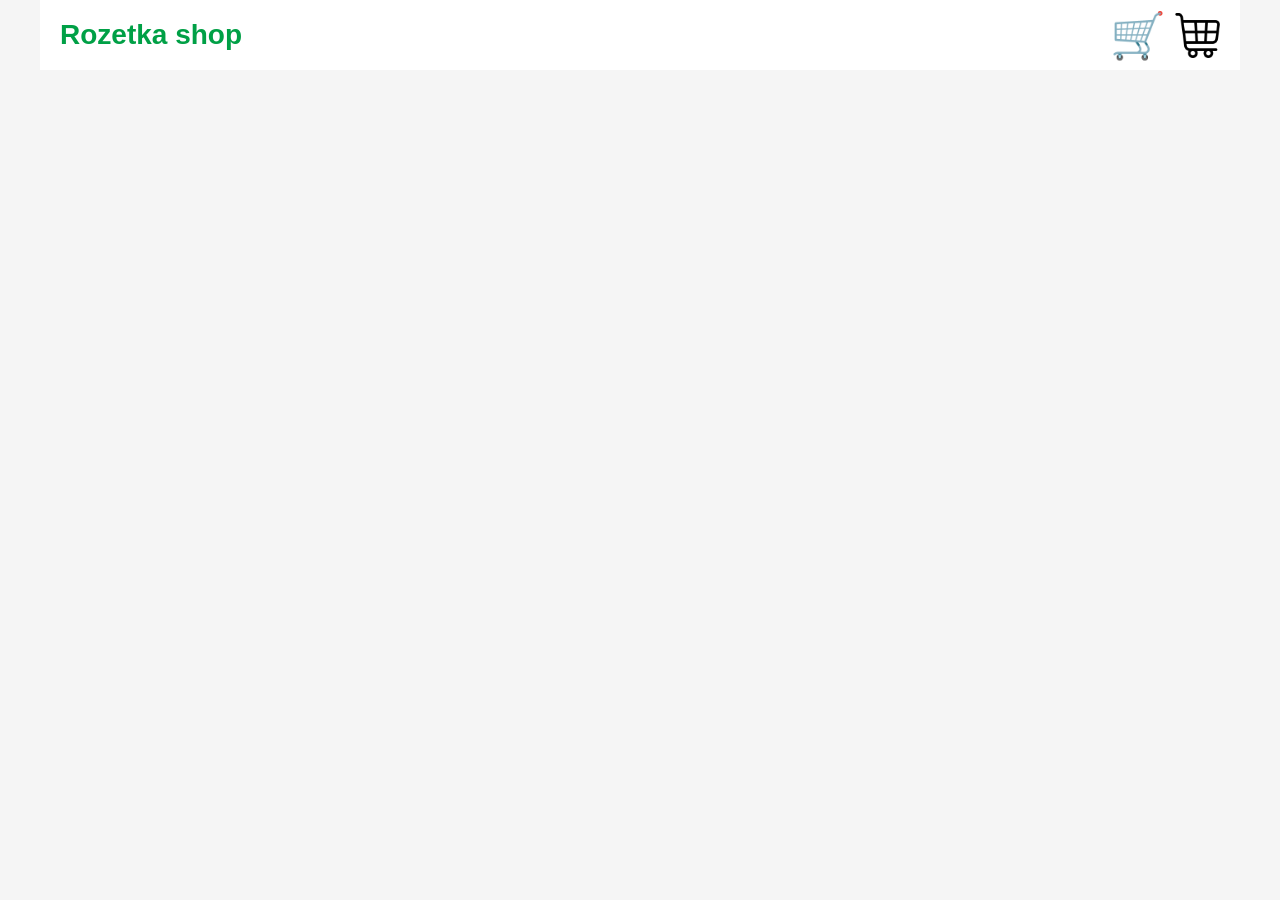
<file: index.html>
<!DOCTYPE html>
<html lang="en">
<head>
    <meta charset="UTF-8">
    <meta name="viewport" content="width=device-width, initial-scale=1.0">
    <title>Rozetka Shop</title>
    <link rel="stylesheet" href="style.css">
</head>

<body>

    <header class="header">

        <a class="logo" href="">
            Rozetka shop
        </a>

        <div class="header-buttons">

           <button class="cart-btn" id="cartBtn">
        🛒
    </button>

    <button class="burger" id="burger">
        <img class="Image" src="./1374128.png" alt="">
    </button>

        </div>

    </header>


    <div class="filters" id="filters">

        <h2>Фильтры</h2>

        <select id="category">
            <option value="all">
                Все категории
            </option>
        </select>

        <input
            type="text"
            id="search"
            placeholder="Название товара"
        >

        <input
            type="number"
            id="price"
            placeholder="Максимальная цена"
        >

        <div class="sort-buttons">

            <button id="sortUp">
                Цена ↑
            </button>

            <button id="sortDown">
                Цена ↓
            </button>

        </div>

    </div>


    <div class="cart" id="cart">

        <h2>
            Корзина
        </h2>

        <div id="cartItems"></div>

        <p>
            Итого:
            <span id="cartTotal">0</span>$
        </p>
       <a class="Order" href="order.html">Оформить заказ прямо сейчяс!</a>
        <button id="closeCart">
            Закрыть
        </button>

    </div>
    <div class="header-buttons">

    
</div>


    <div class="Product_box"></div>


    <script src="./js.js"></script>

</body>
</html>
</file>
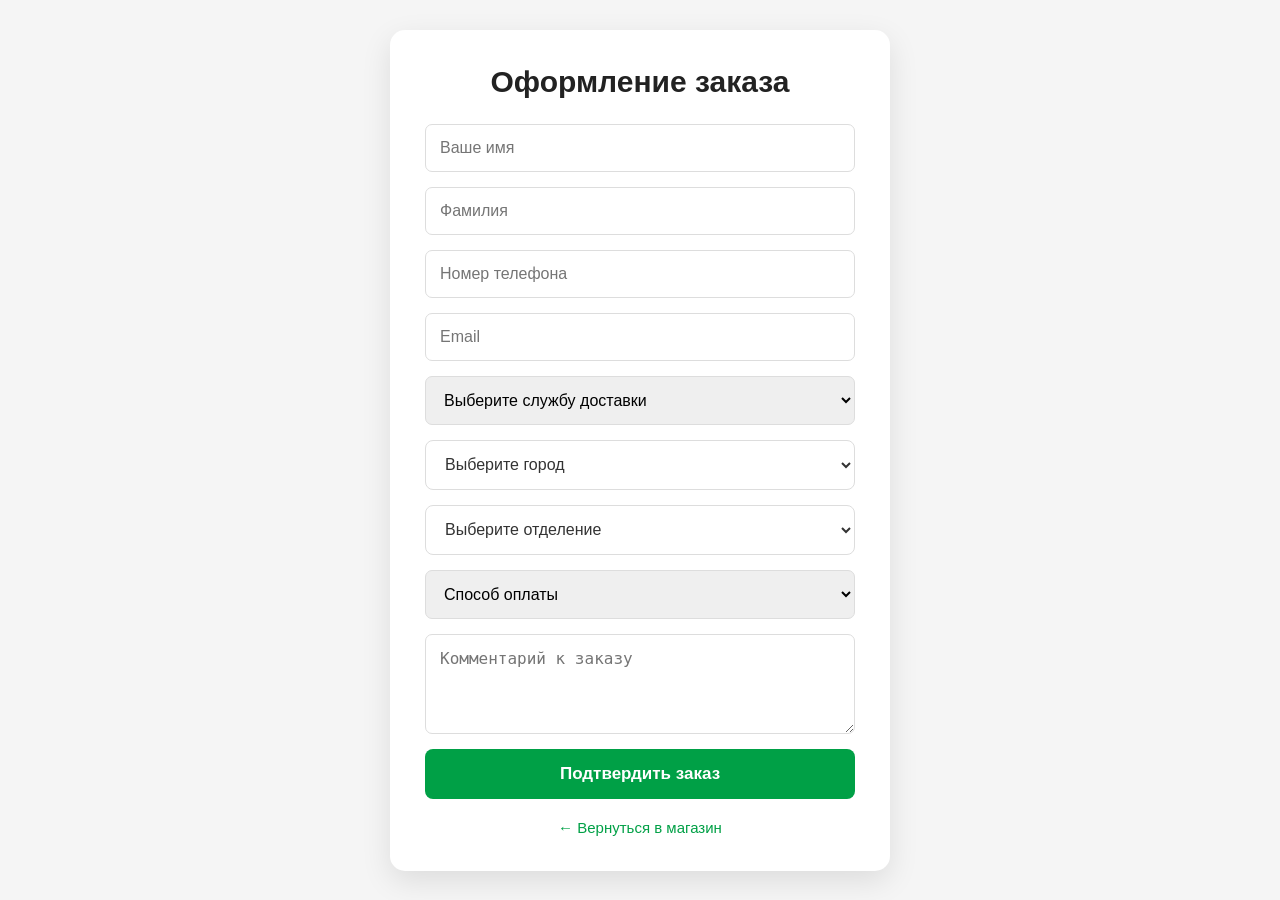
<file: order.html>
<!DOCTYPE html>
<html lang="ru">
<head>
    <meta charset="UTF-8">
    <meta name="viewport" content="width=device-width, initial-scale=1.0">
    <title>Оформление заказа</title>
    <link rel="stylesheet" href="order.css">
</head>
<body>

    <div class="order-box">
        <h1>Оформление заказа</h1>

        <form id="orderForm">

            <input id="name" type="text" placeholder="Ваше имя" required>

            <input id="surname" type="text" placeholder="Фамилия" required>

            <input id="phone" type="tel" placeholder="Номер телефона" required>

            <input id="email" type="email" placeholder="Email" required>

            <select id="post" required>
                <option value="">Выберите службу доставки</option>
                <option value="Новая почта">Новая почта</option>
            </select>

            <select id="city" required>
                <option value="">Выберите город</option>
                <option value="Одесса">Одесса</option>
                <option value="Киев">Киев</option>
                <option value="Львов">Львов</option>
                <option value="Днепр">Днепр</option>
                <option value="Харьков">Харьков</option>
            </select>

            <select id="department" required>
                <option value="">Выберите отделение</option>
            </select>

            <select id="payment" required>
                <option value="">Способ оплаты</option>
                <option value="Банковская карта">Банковская карта</option>
                <option value="При получении">При получении</option>
            </select>

            <textarea id="comment" placeholder="Комментарий к заказу"></textarea>

            <button type="submit">Подтвердить заказ</button>

        </form>
        <a class="back" href="index.html">← Вернуться в магазин</a>
    </div>
    <script src="order.js"></script>
</body>
</html>
</file>
<file: style.css>
.Product_box {
    width: 1200px;
    margin: 50px auto;

    display: grid;
    grid-template-columns: repeat(4, 1fr);
    gap: 25px;
}


/* КАРТОЧКА */

.Product_kard {
    min-height: 430px;
    padding: 20px;

    background: white;
    border-radius: 12px;

    display: flex;
    flex-direction: column;

    box-shadow: 0 3px 12px rgba(0, 0, 0, 0.08);

    transition: 0.3s;
}

.Product_kard:hover {
    transform: translateY(-5px);

    box-shadow: 0 8px 20px rgba(0, 0, 0, 0.15);
}


/* КАРТИНКА */

.Product_kard img {
    width: 100%;
    height: 220px;

    object-fit: contain;

    margin-bottom: 15px;
}


/* НАЗВАНИЕ */

.Title {
    font-size: 17px;
    line-height: 22px;

    margin-bottom: 10px;

    color: #222;

    display: -webkit-box;
    -webkit-line-clamp: 2;
    -webkit-box-orient: vertical;

    overflow: hidden;
}


/* КАТЕГОРИЯ */

.Product-category {
    color: #888;

    font-size: 14px;

    margin-bottom: 10px;
}


/* ЦЕНА */

.By-product {
    color: #ff5a30;

    font-size: 20px;
    font-weight: 700;

    margin-bottom: 15px;
}


/* КНОПКА */

.btnBy {
    width: 100%;
    height: 40px;

    margin-top: auto;

    border: none;
    border-radius: 7px;

    background: #222;
    color: white;

    font-size: 14px;
    font-weight: 600;

    cursor: pointer;

    transition: 0.3s;
}

.btnBy:hover {
    background: #ff5a30;
}
* {
    margin: 0;
    padding: 0;
    box-sizing: border-box;
}

body {
    font-family: Arial, sans-serif;
    background: #f5f5f5;
}


/* ТОВАРЫ */

.Product_box {
    width: 1200px;
    margin: 50px auto;

    display: grid;
    grid-template-columns: repeat(4, 1fr);
    gap: 25px;
}


/* КАРТОЧКА */

.Product_kard {
    width: 100%;
    min-height: 450px;

    padding: 20px;

    background: white;
    border-radius: 10px;

    display: flex;
    flex-direction: column;

    box-shadow: 0 2px 10px rgba(0, 0, 0, 0.1);

    transition: 0.3s;
}

.Product_kard:hover {
    transform: translateY(-5px);
}


/* КАРТИНКА */

.Product_kard img {
    width: 100%;
    height: 220px;

    object-fit: contain;

    margin-bottom: 20px;
}


/* НАЗВАНИЕ */

.Title {
    font-size: 18px;
    line-height: 23px;

    color: #222;

    margin-bottom: 10px;
}


/* КАТЕГОРИЯ */

.Product-category {
    color: #888;

    font-size: 14px;

    margin-bottom: 10px;
}


/* ЦЕНА */

.By-product {
    color: #ff5a30;

    font-size: 20px;
    font-weight: 700;

    margin-bottom: 15px;
}


/* КНОПКА */

.btnBy {
    width: 100%;
    height: 40px;

    margin-top: auto;

    border: none;
    border-radius: 6px;

    background: #222;
    color: white;

    font-size: 14px;
    font-weight: 600;

    cursor: pointer;

    transition: 0.3s;
}

.btnBy:hover {
    background: #ff5a30;
}
.header {
    width: 1200px;
    height: 70px;

    margin: 0 auto;

    display: flex;
    align-items: center;
    justify-content: space-between;

    padding: 0 20px;

    background: white;
}

.logo {
    color: #00a046;

    font-size: 28px;
    font-weight: 700;

    text-decoration: none;
}

.header button {
    width: 45px;
    height: 45px;

    border: none;
    background: transparent;

    cursor: pointer;
}

.Image {
    width: 100%;
    height: 100%;

    object-fit: contain;
}
.header {
    width: 1200px;
    height: 70px;

    margin: 0 auto;

    display: flex;
    align-items: center;
    justify-content: space-between;

    padding: 0 20px;

    background: white;
}

.logo {
    color: #00a046;

    font-size: 28px;
    font-weight: 700;

    text-decoration: none;
}

.burger {
    width: 45px;
    height: 45px;

    border: none;
    background: transparent;

    cursor: pointer;
}

.Image {
    width: 100%;
    height: 100%;

    object-fit: contain;
}


/* ФИЛЬТРЫ */

.filters {
    position: fixed;
    top: 0;
    right: 0;

    width: 30%;
    height: 100vh;

    background: white;
    padding: 30px;
    box-sizing: border-box;

    z-index: 1000;

    transform: translateX(100%);
    transition: transform 0.3s ease;
}

.filters.active {
    transform: translateX(0);
}

.filters.active {
    display: block;
}

.filters h2 {
    margin-bottom: 20px;

    font-size: 22px;
}


/* SELECT */

.filters select {
    width: 100%;
    height: 40px;

    margin-bottom: 12px;

    padding: 0 10px;

    border: 1px solid #ddd;
    border-radius: 6px;

    outline: none;

    font-size: 14px;
}


/* INPUT */

.filters input {
    width: 100%;
    height: 40px;

    margin-bottom: 12px;

    padding: 0 10px;

    border: 1px solid #ddd;
    border-radius: 6px;

    outline: none;

    font-size: 14px;
}

.filters input:focus {
    border-color: #00a046;
}


/* КНОПКИ СОРТИРОВКИ */

.sort-buttons {
    display: flex;
    gap: 10px;
}

.sort-buttons button {
    flex: 1;

    height: 40px;

    border: none;
    border-radius: 6px;

    background: #00a046;
    color: white;

    cursor: pointer;

    font-size: 13px;
}

.sort-buttons button:hover {
    background: #008c3e;
}
.cart {
    position: fixed;
    top: 0;
    right: 0;

    width: 30%;
    height: 100vh;

    background: white;
    padding: 30px;

    box-sizing: border-box;
    z-index: 1000;

    transform: translateX(100%);
    transition: 0.3s ease;

    overflow-y: auto;
}

.cart.active {
    transform: translateX(0);
}

.cart h2 {
    margin: 0 0 30px;
    font-size: 28px;
}

#cartItems {
    display: flex;
    flex-direction: column;
    gap: 20px;
}

.cartItem {
    display: flex;
    gap: 15px;
    align-items: center;

    padding: 15px;
    border: 1px solid #ddd;
    border-radius: 10px;
}

.cartItem img {
    width: 70px;
    height: 70px;
    object-fit: contain;
}

.cartItem h3 {
    margin: 0 0 10px;
    font-size: 15px;
}

.cartItem p {
    margin: 0 0 10px;
}

.cartItem button {
    padding: 7px 12px;
    border: none;
    border-radius: 5px;
    background: #ff4444;
    color: white;
    cursor: pointer;
}

.cart > p {
    margin-top: 30px;
    font-size: 20px;
    font-weight: bold;
}

#closeCart {
    width: 100%;
    padding: 12px;

    border: none;
    border-radius: 8px;

    background: #222;
    color: white;

    font-size: 16px;
    cursor: pointer;
}
.header-buttons {
    display: flex;
    align-items: center;
    gap: 15px;
}

.cart-btn {
    width: 55px;
    height: 55px;

    border: none;
    border-radius: 10px;

    background: #f2f2f2;

    font-size: 30px;

    cursor: pointer;

    transition: 0.2s;
}

.cart-btn:hover {
    transform: scale(1.08);
}
.quantity {
    display: flex;
    align-items: center;
    gap: 10px;
    margin-left: auto;
}

.quantity button {
    width: 32px;
    height: 32px;

    border: none;
    border-radius: 6px;
background-color: white;
color: black;

    font-size: 20px;
    cursor: pointer;
}

.quantity button:hover {
  background-color: white;
}

.quantity span {
    min-width: 20px;
    text-align: center;
    font-size: 17px;
    font-weight: bold;
}

.cartItemInfo {
    flex: 1;
}
.Product_kard {
    animation: cardShow 0.5s ease both;
}

@keyframes cardShow {
    from {
        opacity: 0;
        transform: translateY(25px);
    }

    to {
        opacity: 1;
        transform: translateY(0);
    }
}

.Product_kard:hover {
    transform: translateY(-8px);
}

.logo {
    transition: 0.3s ease;
}

.logo:hover {
    transform: scale(1.05);
}

.burger {
    transition: 0.3s ease;
}

.burger:hover {
    transform: rotate(5deg) scale(1.1);
}

.burger:active {
    transform: scale(0.9);
}

.cart-btn {
    transition: 0.3s ease;
}

.cart-btn:hover {
    transform: scale(1.1);
}

.cart-btn:active {
    transform: scale(0.9);
}

.btnBy {
    transition: 0.3s ease;
}

.btnBy:hover {
    transform: translateY(-2px);
}

.btnBy:active {
    transform: scale(0.95);
}

.filters {
    transition: transform 0.4s ease;
}

.cart {
    transition: transform 0.4s ease;
}

.filters h2,
.cart h2 {
    animation: titleShow 0.4s ease;
}

@keyframes titleShow {
    from {
        opacity: 0;
        transform: translateX(20px);
    }

    to {
        opacity: 1;
        transform: translateX(0);
    }
}

.cartItem {
    animation: cartShow 0.3s ease;
}

@keyframes cartShow {
    from {
        opacity: 0;
        transform: translateX(20px);
    }

    to {
        opacity: 1;
        transform: translateX(0);
    }
}

.quantity button {
    transition: 0.2s ease;
}

.quantity button:hover {
    transform: scale(1.1);
}

.quantity button:active {
    transform: scale(0.85);
}

#closeCart {
    transition: 0.3s ease;
}

#closeCart:hover {
    transform: translateY(-2px);
}

#closeCart:active {
    transform: scale(0.97);
}
.Product_kard {
    animation: productAppear 0.7s cubic-bezier(0.22, 1, 0.36, 1) both;
    transition:
        transform 0.4s cubic-bezier(0.22, 1, 0.36, 1),
        box-shadow 0.4s ease;
}

.Product_kard:nth-child(1) {
    animation-delay: 0.05s;
}

.Product_kard:nth-child(2) {
    animation-delay: 0.1s;
}

.Product_kard:nth-child(3) {
    animation-delay: 0.15s;
}

.Product_kard:nth-child(4) {
    animation-delay: 0.2s;
}

.Product_kard:nth-child(5) {
    animation-delay: 0.25s;
}

.Product_kard:nth-child(6) {
    animation-delay: 0.3s;
}

.Product_kard:nth-child(7) {
    animation-delay: 0.35s;
}

.Product_kard:nth-child(8) {
    animation-delay: 0.4s;
}

@keyframes productAppear {
    0% {
        opacity: 0;
        transform: translateY(35px) scale(0.96);
    }

    70% {
        opacity: 1;
        transform: translateY(-4px) scale(1.01);
    }

    100% {
        opacity: 1;
        transform: translateY(0) scale(1);
    }
}

.Product_kard:hover {
    transform: translateY(-10px) scale(1.015);
    box-shadow:
        0 15px 35px rgba(0, 0, 0, 0.12),
        0 5px 12px rgba(0, 160, 70, 0.08);
}

.Product_kard img {
    transition:
        transform 0.5s cubic-bezier(0.22, 1, 0.36, 1);
}

.Product_kard:hover img {
    transform: scale(1.06);
}

.logo {
    display: inline-block;
    transition:
        transform 0.3s ease,
        letter-spacing 0.3s ease;
}

.logo:hover {
    transform: translateX(4px);
    letter-spacing: 1px;
}

.cart-btn {
    transition:
        transform 0.3s cubic-bezier(0.22, 1, 0.36, 1),
        box-shadow 0.3s ease;
}

.cart-btn:hover {
    transform: translateY(-3px) scale(1.08);
    box-shadow: 0 8px 18px rgba(0, 0, 0, 0.12);
}

.cart-btn:active {
    transform: scale(0.9);
}

.burger {
    transition:
        transform 0.35s cubic-bezier(0.22, 1, 0.36, 1);
}

.burger:hover {
    transform: rotate(8deg) scale(1.1);
}

.burger:active {
    transform: scale(0.85);
}

.btnBy {
    position: relative;
    overflow: hidden;

    transition:
        transform 0.3s ease,
        background 0.3s ease,
        box-shadow 0.3s ease;
}

.btnBy:hover {
    transform: translateY(-3px);
    box-shadow: 0 8px 18px rgba(255, 90, 48, 0.25);
}

.btnBy:active {
    transform: scale(0.96);
}

.filters {
    transition:
        transform 0.5s cubic-bezier(0.22, 1, 0.36, 1);
}

.filters.active {
    box-shadow: -15px 0 40px rgba(0, 0, 0, 0.12);
}

.filters h2 {
    animation: filterTitle 0.6s ease both;
}

@keyframes filterTitle {
    from {
        opacity: 0;
        transform: translateX(30px);
    }

    to {
        opacity: 1;
        transform: translateX(0);
    }
}

.filters input,
.filters select {
    transition:
        transform 0.25s ease,
        border-color 0.25s ease,
        box-shadow 0.25s ease;
}

.filters input:hover,
.filters select:hover {
    transform: translateX(-2px);
}

.filters input:focus,
.filters select:focus {
    transform: translateX(-3px);
    box-shadow: 0 0 0 3px rgba(0, 160, 70, 0.1);
}

.sort-buttons button {
    transition:
        transform 0.25s ease,
        box-shadow 0.25s ease,
        background 0.25s ease;
}

.sort-buttons button:hover {
    transform: translateY(-3px);
    box-shadow: 0 7px 15px rgba(0, 160, 70, 0.2);
}

.sort-buttons button:active {
    transform: scale(0.95);
}

.cart {
    transition:
        transform 0.5s cubic-bezier(0.22, 1, 0.36, 1);
}

.cart.active {
    box-shadow: -15px 0 40px rgba(0, 0, 0, 0.12);
}

.cart h2 {
    animation: cartTitle 0.6s ease both;
}

@keyframes cartTitle {
    from {
        opacity: 0;
        transform: translateX(30px);
    }

    to {
        opacity: 1;
        transform: translateX(0);
    }
}

.cartItem {
    animation: cartItemAppear 0.45s cubic-bezier(0.22, 1, 0.36, 1) both;

    transition:
        transform 0.3s ease,
        box-shadow 0.3s ease;
}

.cartItem:hover {
    transform: translateX(-5px);
    box-shadow: 0 8px 20px rgba(0, 0, 0, 0.08);
}

@keyframes cartItemAppear {
    from {
        opacity: 0;
        transform: translateX(30px) scale(0.97);
    }

    to {
        opacity: 1;
        transform: translateX(0) scale(1);
    }
}

.cartItem img {
    transition:
        transform 0.35s ease;
}

.cartItem:hover img {
    transform: scale(1.08);
}

.quantity button {
    transition:
        transform 0.2s ease,
        box-shadow 0.2s ease;
}

.quantity button:hover {
    transform: scale(1.12);
    box-shadow: 0 4px 10px rgba(0, 0, 0, 0.1);
}

.quantity button:active {
    transform: scale(0.82);
}

#closeCart {
    transition:
        transform 0.3s ease,
        box-shadow 0.3s ease;
}

#closeCart:hover {
    transform: translateY(-3px);
    box-shadow: 0 8px 18px rgba(0, 0, 0, 0.15);
}

#closeCart:active {
    transform: scale(0.96);
}
.header {
    width: 1200px;
    height: 70px;
    margin: 0 auto;
    display: flex;
    align-items: center;
    justify-content: space-between;
    background: white;
}

.cart-btn {
    width: 65px;
    height: 65px;
    border: none;
    background: transparent;
    font-size: 45px;
    cursor: pointer;
    display: flex;
    align-items: center;
    justify-content: center;
    transition: 0.3s;
}

.cart-btn:hover {
    transform: scale(1.1);
}

.Order {
    display: block;
    width: 100%;
    padding: 15px 20px;
    margin-top: 20px;
    background: #00a046;
    color: white;
    text-align: center;
    text-decoration: none;
    border-radius: 8px;
    font-size: 18px;
    font-weight: 600;
    transition: 0.3s;
}

.Order:hover {
    background: #008c3e;
    transform: translateY(-3px);
    box-shadow: 0 8px 15px rgba(0, 160, 70, 0.25);
}

.Order:active {
    transform: scale(0.97);
}
</file>
<file: order.css>
* {
    margin: 0;
    padding: 0;
    box-sizing: border-box;
}

body {
    min-height: 100vh;
    display: flex;
    justify-content: center;
    align-items: center;
    background: #f5f5f5;
    font-family: Arial, sans-serif;
}

.order-box {
    width: 500px;
    padding: 35px;
    background: white;
    border-radius: 15px;
    box-shadow: 0 10px 30px rgba(0, 0, 0, 0.1);
}

.order-box h1 {
    margin-bottom: 25px;
    text-align: center;
    font-size: 30px;
    color: #222;
}

form {
    display: flex;
    flex-direction: column;
    gap: 15px;
}

input,
select,
textarea {
    width: 100%;
    padding: 14px;
    border: 1px solid #ddd;
    border-radius: 7px;
    outline: none;
    font-size: 16px;
    transition: 0.3s;
}

input:focus,
select:focus,
textarea:focus {
    border-color: #00a046;
    box-shadow: 0 0 0 3px rgba(0, 160, 70, 0.1);
}

textarea {
    min-height: 100px;
    resize: vertical;
}

form button {
    padding: 15px;
    border: none;
    border-radius: 8px;
    background: #00a046;
    color: white;
    font-size: 17px;
    font-weight: 600;
    cursor: pointer;
    transition: 0.3s;
}

form button:hover {
    background: #008c3e;
    transform: translateY(-2px);
    box-shadow: 0 8px 15px rgba(0, 160, 70, 0.2);
}

form button:active {
    transform: scale(0.97);
}

.back {
    display: block;
    margin-top: 20px;
    text-align: center;
    color: #00a046;
    text-decoration: none;
    font-size: 15px;
}

.back:hover {
    text-decoration: underline;
}

#city,
#department {
    width: 100%;
    height: 50px;
    padding: 0 15px;
    border: 1px solid #ddd;
    border-radius: 8px;
    background: white;
    color: #333;
    font-size: 16px;
    outline: none;
    cursor: pointer;
    transition: 0.3s;
}

#city:hover,
#department:hover {
    border-color: #00a046;
}

#city:focus,
#department:focus {
    border-color: #00a046;
    box-shadow: 0 0 0 3px rgba(0, 160, 70, 0.1);
}
</file>
